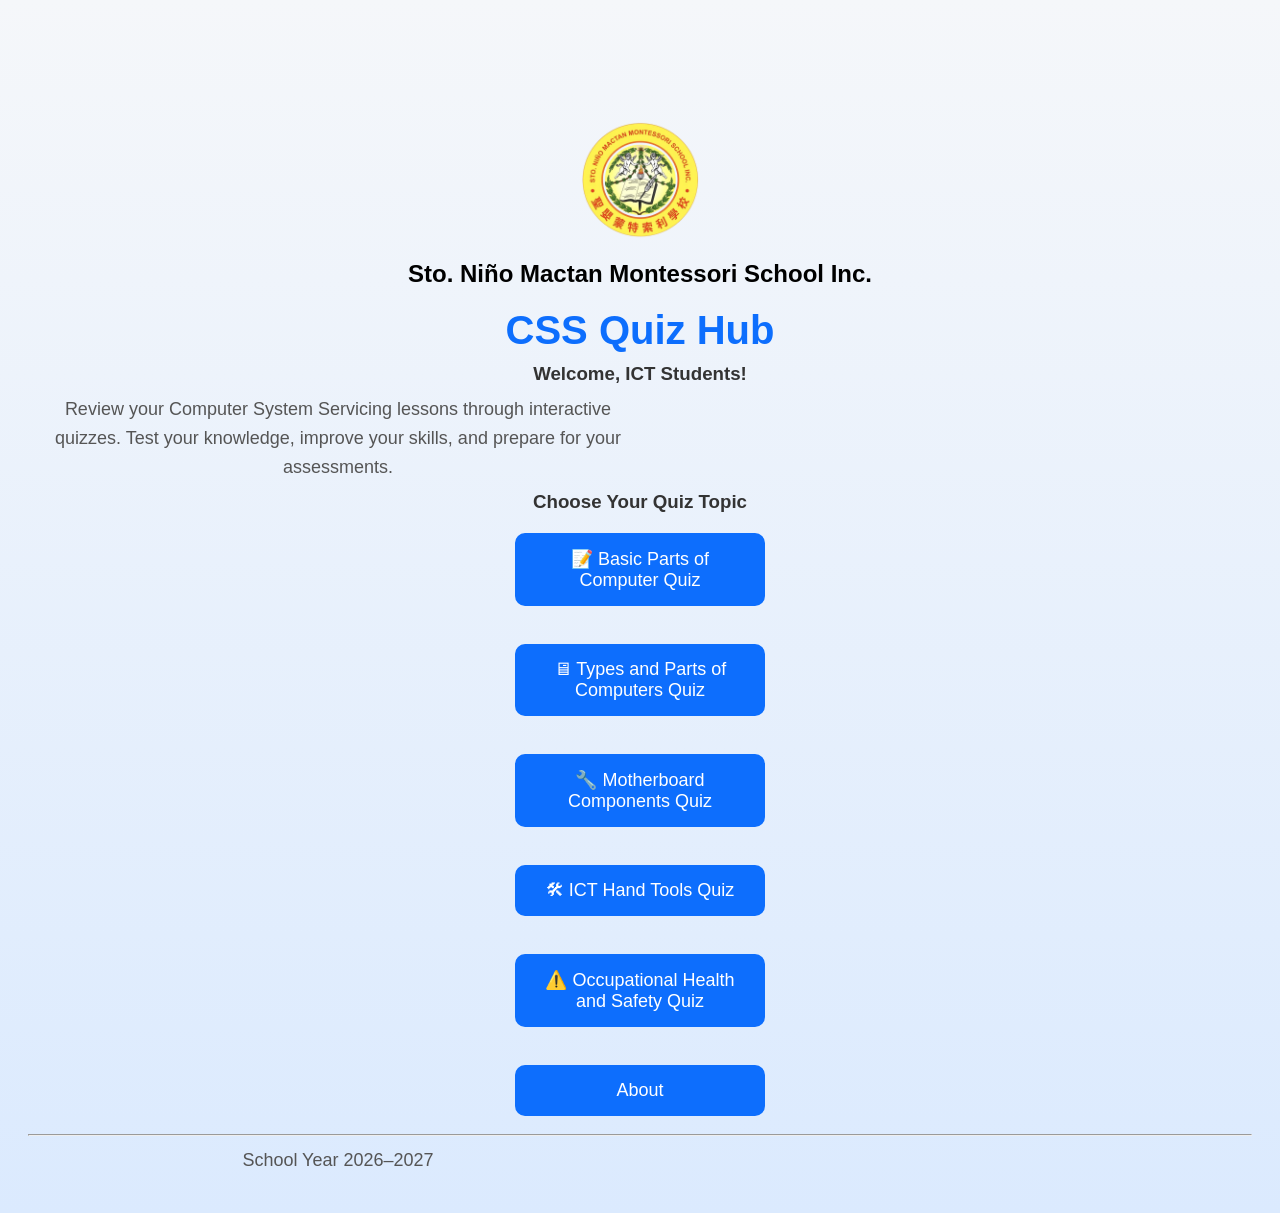
<file: index.html>
<!DOCTYPE html>
<html>
<head>
    <title>CSS Quiz Hub</title>
    <meta name="viewport" content="width=device-width, initial-scale=1.0">
    <link rel="stylesheet" href="style.css">
</head>
<body>
<img src="IMG_SEGMENT_20260712_161747(Copy).png" class="logo" alt="School Logo">

<h2>Sto. Niño Mactan Montessori School Inc.</h2>
<h1>CSS Quiz Hub</h1>
<h3>Welcome, ICT Students!</h3>
<p>
Review your Computer System Servicing lessons through interactive quizzes.
Test your knowledge, improve your skills, and prepare for your assessments.
</p>
<h3>Choose Your Quiz Topic</h3>

<a href="quiz.html">
<button>📝 Basic Parts of Computer Quiz</button>
</a>

<br><br>

<a href="types-and-parts-of-computers-quiz.html">
<button>🖥 Types and Parts of Computers Quiz</button>
</a>

<br><br>

<a href="motherboard-components-quiz.html">
<button>🔧 Motherboard Components Quiz</button>
</a>

<br><br>

<a href="ict-handtools-quiz.html">
<button>🛠 ICT Hand Tools Quiz</button>
</a>

<br><br>

<a href="occupational-health-and-safety-quiz.html">
<button>⚠️ Occupational Health and Safety Quiz</button>
</a>
<br><br>
<a href="about.html">
<button>About</button>
</a>
<hr>
<p>
School Year 2026–2027
</p>
</body>
</html>
</file>
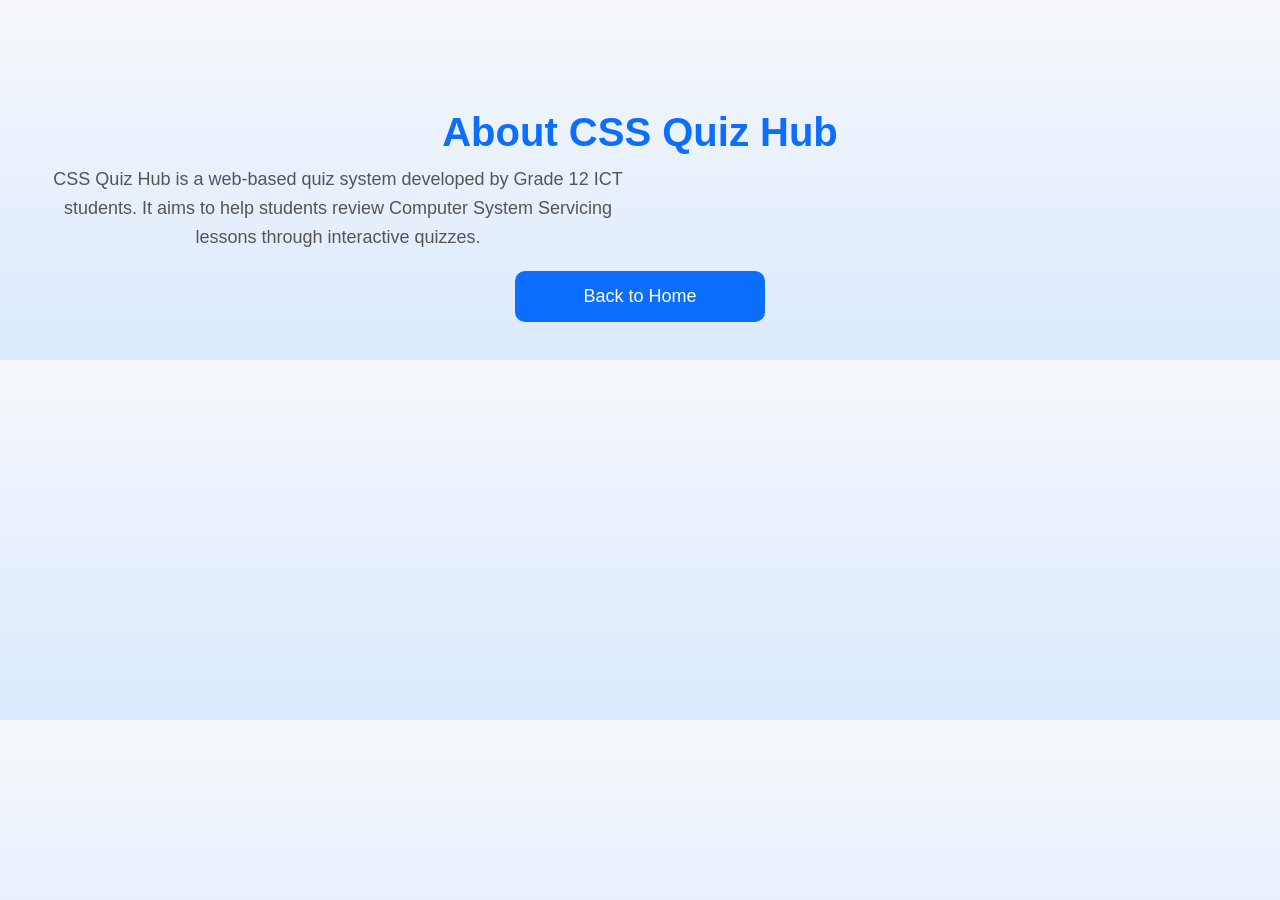
<file: about.html>
<!DOCTYPE html>
<html>
<head>
<title>About</title>
<meta name="viewport" content="width=device-width, initial-scale=1.0">
<link rel="stylesheet" href="style.css">
</head>

<body>

<h1>About CSS Quiz Hub</h1>

<p>
CSS Quiz Hub is a web-based quiz system developed by Grade 12 ICT students.
It aims to help students review Computer System Servicing lessons through interactive quizzes.
</p>

<a href="index.html">
<button>Back to Home</button>
</a>

</body>

</html>
</file>
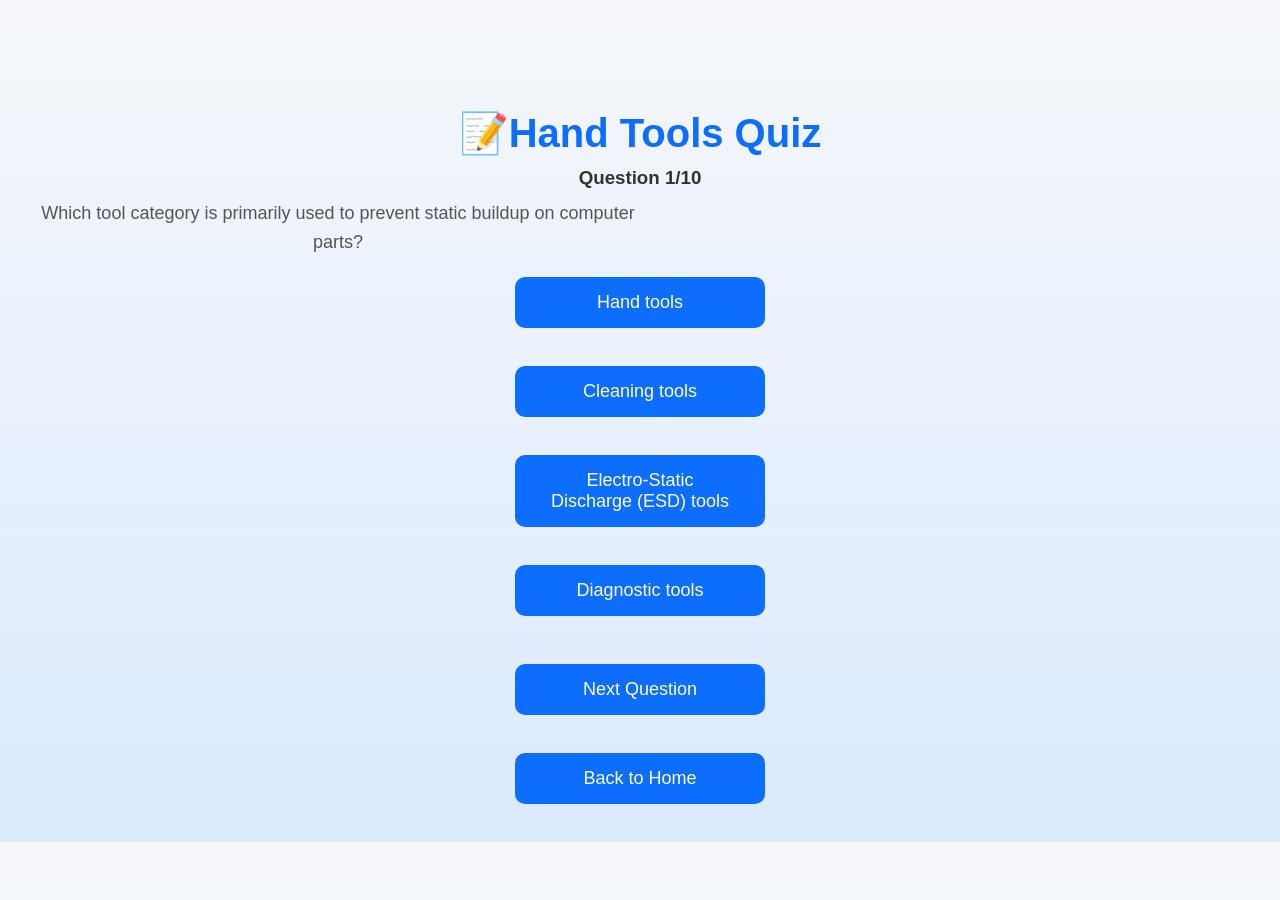
<file: ict-handtools-quiz.html>
<!DOCTYPE html>
<html>
<head>
<title>Hand Tools Quiz</title>
<meta name="viewport" content="width=device-width, initial-scale=1.0">
<link rel="stylesheet" href="style.css">
</head>

<body>

<h1>📝Hand Tools Quiz</h1>

<h3 id="questionNumber">Question 1/10</h3>

<p id="question">
Which tool category is primarily used to prevent static buildup on computer parts?
</p>

<button id="choice1" onclick="checkAnswer(this.innerHTML)"></button>

<br><br>

<button id="choice2" onclick="checkAnswer(this.innerHTML)"></button>

<br><br>

<button id="choice3" onclick="checkAnswer(this.innerHTML)"></button>

<br><br>

<button id="choice4" onclick="checkAnswer(this.innerHTML)"></button>

<p id="result"></p>
<br>

<button id="restartBtn" onclick="location.reload()" style="display:none;">
Restart Quiz
</button>

<button id="nextLessonBtn"
onclick="location.href='occupational-health-and-safety-quiz.html'"
style="display:none;">
Next Lesson ➜
</button>

<button id="nextQuestionBtn" onclick="nextQuestion()">Next Question</button>

<br><br>

<a href="index.html">
<button>Back to Home</button>
</a>

<script>

let currentQuestion = 1;
let score = 0;
let answered = false;
let correctAnswers = [
"Electro-Static Discharge (ESD) tools",
"Multimeter",
"Ammoniated glass cleaners",
"Hex driver",
"Isopropyl alcohol",
"Testing computer ports",
"It can cause physical damage to the equipment",
"Compressed air",
"Torx screwdriver",
"Cleaning components without leaving debris"
];

function checkAnswer(answer){

if(answered){
return;
}

answered = true;

if(answer == correctAnswers[currentQuestion - 1]){

score++;

document.getElementById("result").innerHTML =
"<span style='color:green;font-weight:bold;'>✅ Correct!</span>";

}else{

document.getElementById("result").innerHTML =
"<span style='color:red;font-weight:bold;'>❌ Incorrect!</span>";

}

}

function showChoices(a,b,c,d){

document.getElementById("choice1").innerHTML = a;
document.getElementById("choice2").innerHTML = b;
document.getElementById("choice3").innerHTML = c;
document.getElementById("choice4").innerHTML = d;

}

showChoices(
"Hand tools",
"Cleaning tools",
"Electro-Static Discharge (ESD) tools",
"Diagnostic tools"
);

function nextQuestion(){

currentQuestion++;

document.getElementById("questionNumber").innerHTML =
"Question " + currentQuestion + "/10";
if(currentQuestion == 2){

document.getElementById("question").innerHTML =
"Which tool is best for checking the integrity and quality of electrical circuits in a computer?";

showChoices(
"Loopback adapter",
"Multimeter",
"Part retriever",
"Hex driver"
);

}

else if(currentQuestion == 3){

document.getElementById("question").innerHTML =
"What should you NOT use when cleaning an LCD monitor screen?";

showChoices(
"Lint-free cloth",
"Mild cleaning solution",
"Ammoniated glass cleaners",
"Distilled water"
);

}

else if(currentQuestion == 4){

document.getElementById("question").innerHTML =
"Which tool is specifically designed to tighten or loosen hexagonal-headed screws?";

showChoices(
"Phillips head screwdriver",
"Torx screwdriver",
"Flat head screwdriver",
"Hex driver"
);

}

else if(currentQuestion == 5){

document.getElementById("question").innerHTML =
"When cleaning computer component contacts, which substance is recommended?";

showChoices(
"Mild dish soap",
"Isopropyl alcohol",
"Ammonia solution",
"Tap water"
);

}
else if(currentQuestion == 6){

document.getElementById("question").innerHTML =
"What is the primary function of a loopback adapter?";

showChoices(
"Retrieving small parts",
"Testing computer ports",
"Bundling loose cables",
"Removing loose dust"
);

}

else if(currentQuestion == 7){

document.getElementById("question").innerHTML =
"Why is it dangerous to use a screwdriver as a pry bar?";

showChoices(
"It wears out the screwdriver tip",
"It can cause physical damage to the equipment",
"It violates electrical safety rules",
"It causes static discharge buildup"
);

}

else if(currentQuestion == 8){

document.getElementById("question").innerHTML =
"Which tool would you select to remove dust from a PC without touching components?";

showChoices(
"Compressed air",
"Lint-free cloth",
"Needle-nose pliers",
"Part retriever"
);

}

else if(currentQuestion == 9){

document.getElementById("question").innerHTML =
"Which of these tools features a star-shaped tip design?";

showChoices(
"Hex driver",
"Torx screwdriver",
"Phillips head screwdriver",
"Flat head screwdriver"
);

}

else if(currentQuestion == 10){

document.getElementById("question").innerHTML =
"What is the proper use for a lint-free cloth during maintenance?";

showChoices(
"Stripping insulation from wires",
"Testing computer ports",
"Cleaning components without leaving debris",
"Retrieving small screws"
);

}
else if(currentQuestion > 10){

document.getElementById("questionNumber").innerHTML =
"Quiz Completed!";

let message = "";

if(score == 10){
message = "🏆 Perfect! Outstanding!";
}

else if(score >= 8){
message = "🌟 Excellent!";
}

else if(score >= 6){
message = "👏 Very Good!";
}

else if(score >= 4){
message = "👍 Good Job!";
}

else{
message = "📚 Keep Practicing!";
}

document.getElementById("question").innerHTML =
"Your Score: " + score + "/10<br><br>" + message;

document.getElementById("choice1").style.display = "none";
document.getElementById("choice2").style.display = "none";
document.getElementById("choice3").style.display = "none";
document.getElementById("choice4").style.display = "none";

document.getElementById("restartBtn").style.display = "inline-block";
document.getElementById("nextLessonBtn").style.display = "inline-block";
document.getElementById("nextQuestionBtn").style.display = "none";
}
document.getElementById("result").innerHTML = "";
answered = false;

}

</script>

</body>
</html>
</file>
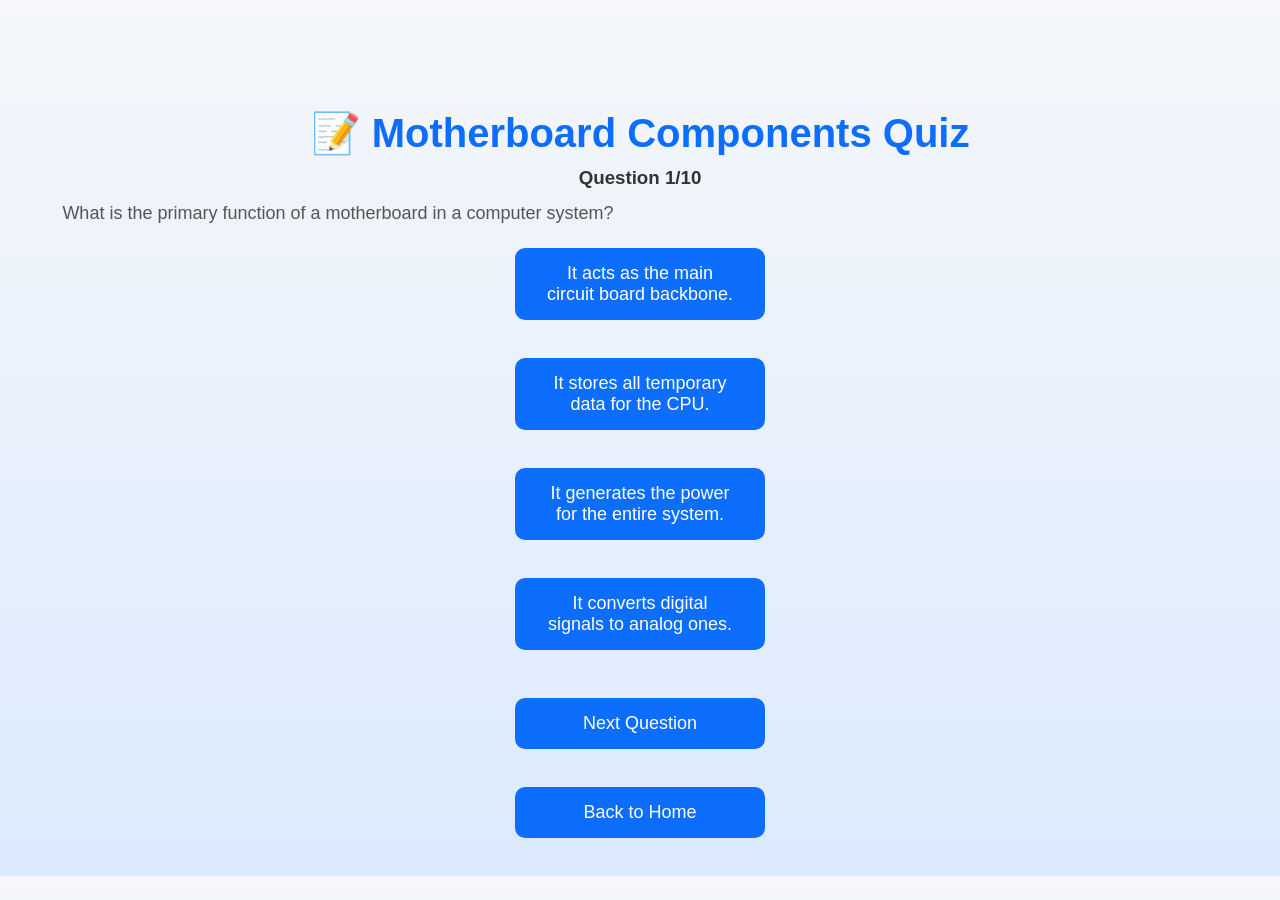
<file: motherboard-components-quiz.html>
<!DOCTYPE html>
<html>
<head>
    <title>Motherboard Components Quiz
    </title>
    <meta name="viewport" content="width=device-width, initial-scale=1.0">
    <link rel="stylesheet" href="style.css">
</head>
<body>

<h1>📝 Motherboard Components Quiz</h1>

<h3 id="questionNumber">Question 1/10</h3>

<p id="question">What is the primary function of a motherboard in a computer system?</p>

<button id="choice1" onclick="checkAnswer(this.innerHTML)"></button>

<br><br>

<button id="choice2" onclick="checkAnswer(this.innerHTML)"></button>

<br><br>

<button id="choice3" onclick="checkAnswer(this.innerHTML)"></button>

<br><br>

<button id="choice4" onclick="checkAnswer(this.innerHTML)"></button>

<p id="result"></p>

<br>
<button id="restartBtn" onclick="location.reload()" style="display:none;">
Restart Quiz
</button>
<button id="nextLessonBtn"
onclick="location.href='ict-handtools-quiz.html'"
style="display:none;">
Next Lesson ➜
</button>
<button id="nextQuestionBtn" onclick="nextQuestion()">Next Question</button>
<br><br>
<a href="index.html">
<button>Back to Home</button>
</a>

<script>

let currentQuestion = 1;
let score = 0;
let answered = false;

let correctAnswers = [
"It acts as the main circuit board backbone.",
"4/8 pin CPU power connector",
"CMOS battery",
"To store energy and filter voltage",
"North Bridge",
"Reset Switch",
"It acts as a semiconductor device for logic",
"IDE Slot",
"They act as switches to configure settings",
"South Bridge"
];

function checkAnswer(answer){

if(answered){
return;
}

answered = true;

if(answer == correctAnswers[currentQuestion - 1]){

score++;

document.getElementById("result").innerHTML =
"<span style='color:green;font-weight:bold;'>✅ Correct!</span>";

}else{

document.getElementById("result").innerHTML =
"<span style='color:red;font-weight:bold;'>❌ Incorrect!</span>";

}

}

function showChoices(a,b,c,d){

document.getElementById("choice1").innerHTML = a;
document.getElementById("choice2").innerHTML = b;
document.getElementById("choice3").innerHTML = c;
document.getElementById("choice4").innerHTML = d;

}

showChoices(
"It acts as the main circuit board backbone.",
"It stores all temporary data for the CPU.",
"It generates the power for the entire system.",
"It converts digital signals to analog ones."
);

function nextQuestion(){

currentQuestion++;

document.getElementById("questionNumber").innerHTML =
"Question " + currentQuestion + "/10";
if(currentQuestion == 2){

document.getElementById("question").innerHTML =
"Which connector provides power specifically to the CPU?";

showChoices(
"24-pin ATX power connector",
"4/8 pin CPU power connector",
"4-pin CPU fan header",
"USB header connector"
);

}

else if(currentQuestion == 3){

document.getElementById("question").innerHTML =
"Which component is responsible for maintaining the system clock when power is off?";

showChoices(
"BIOS chip",
"South Bridge",
"CMOS battery",
"Super I/O controller"
);

}

else if(currentQuestion == 4){

document.getElementById("question").innerHTML =
"What is the primary role of capacitors on a motherboard?";

showChoices(
"To provide high-speed data paths",
"To store energy and filter voltage",
"To manage legacy I/O functions",
"To expand hardware capabilities"
);

}

else if(currentQuestion == 5){

document.getElementById("question").innerHTML =
"Which chipset component handles high-speed communication?";

showChoices(
"South Bridge",
"North Bridge",
"BIOS chip",
"Super I/O controller"
);

}

else if(currentQuestion == 6){

document.getElementById("question").innerHTML =
"Which front panel connector is used to restart the computer system?";

showChoices(
"Power LED",
"HDD LED",
"Power Switch",
"Reset Switch"
);

}
else if(currentQuestion == 7){

document.getElementById("question").innerHTML =
"What is the purpose of an Integrated Circuit (IC) on the motherboard?";

showChoices(
"It acts as a semiconductor device for logic",
"It stores power for sudden outages",
"It connects legacy floppy drives",
"It physically secures the board"
);

}

else if(currentQuestion == 8){

document.getElementById("question").innerHTML =
"Which slot is used to connect older types of hard drives?";

showChoices(
"PCI Slot",
"Memory Slot",
"IDE Slot",
"USB Header"
);

}

else if(currentQuestion == 9){

document.getElementById("question").innerHTML =
"What do jumpers do when placed on motherboard pins?";

showChoices(
"They regulate the voltage for RAM",
"They cool the chipset components",
"They act as switches to configure settings",
"They secure expansion cards in place"
);

}
else if(currentQuestion == 10){

document.getElementById("question").innerHTML =
"Which component manages the input and output functions on the board?";

showChoices(
"North Bridge",
"South Bridge",
"CMOS battery",
"Inductor"
);
document.getElementById("nextQuestionBtn").style.display = "inline-block";
}
else if(currentQuestion > 10){

document.getElementById("questionNumber").innerHTML =
"Quiz Completed!";

let message = "";

if(score == 10){
message = "🏆 Perfect! Outstanding!";
}

else if(score >= 8){
message = "🌟 Excellent!";
}

else if(score >= 6){
message = "👏 Very Good!";
}

else if(score >= 4){
message = "👍 Good Job!";
}

else{
message = "📚 Keep Practicing!";
}

document.getElementById("question").innerHTML =
"Your Score: " + score + "/10<br><br>" + message;

document.getElementById("choice1").style.display = "none";
document.getElementById("choice2").style.display = "none";
document.getElementById("choice3").style.display = "none";
document.getElementById("choice4").style.display = "none";
document.getElementById("restartBtn").style.display = "inline-block";
document.getElementById("nextLessonBtn").style.display = "inline-block";
document.getElementById("nextQuestionBtn").style.display = "none";
}
document.getElementById("result").innerHTML = "";

answered = false;

}

</script>

</body>
</html>
</file>
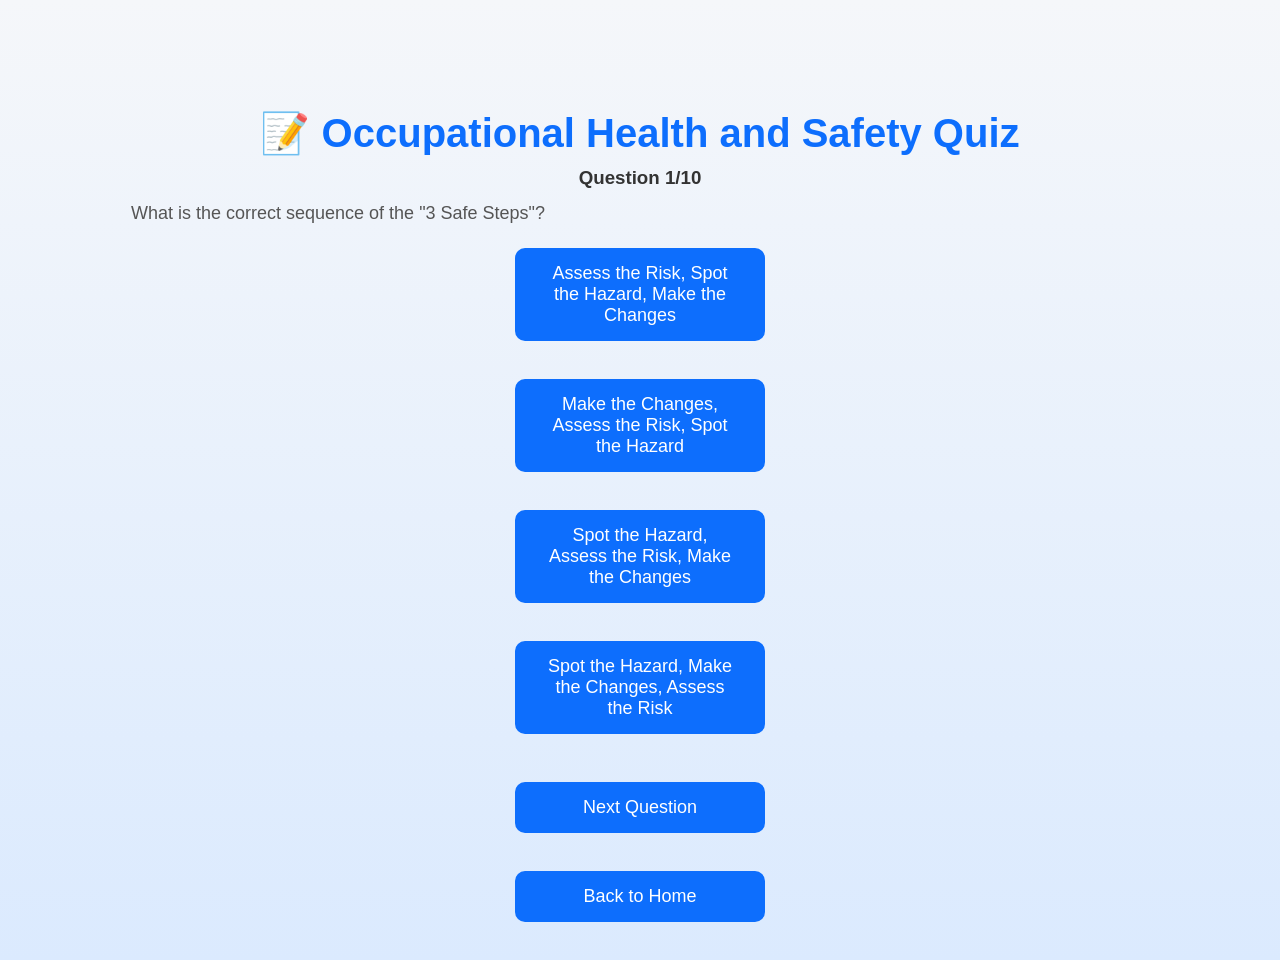
<file: occupational-health-and-safety-quiz.html>
<!DOCTYPE html>
<html>
<head>
<title>Occupational Health and Safety Quiz</title>
<meta name="viewport" content="width=device-width, initial-scale=1.0">
<link rel="stylesheet" href="style.css">
</head>
<body>
<h1>📝 Occupational Health and Safety Quiz</h1>

<h3 id="questionNumber">Question 1/10</h3>

<p id="question">
What is the correct sequence of the "3 Safe Steps"?
</p>

<button id="choice1" onclick="checkAnswer(this.innerHTML)"></button>

<br><br>

<button id="choice2" onclick="checkAnswer(this.innerHTML)"></button>

<br><br>

<button id="choice3" onclick="checkAnswer(this.innerHTML)"></button>

<br><br>

<button id="choice4" onclick="checkAnswer(this.innerHTML)"></button>

<p id="result"></p>

<br>

<button id="restartBtn"
onclick="location.reload()"
style="display:none;">
Restart Quiz
</button>
<button id="restartBtn" onclick="location.reload()" style="display:none;">
Restart Quiz
</button>

<button id="nextLessonBtn"
onclick="location.href='types-and-parts-of-computers-quiz.html'"
style="display:none;">
Next Lesson ➜
</button>

<button id="nextQuestionBtn" onclick="nextQuestion()">Next Question</button>
<br><br>

<a href="index.html">
<button>Back to Home</button>
</a>

<script>

let currentQuestion = 1;
let score = 0;
let answered = false;
let correctAnswers = [
"Spot the Hazard, Assess the Risk, Make the Changes",
"Getting a finger caught in moving printer parts",
"Maintaining cleanliness and consistent workplace standards",
"At a distance within an arm's length from your eyes",
"Personal Protective Equipment (PPE)",
"Only keeping what is needed and discarding what is not",
"Electric Shock Hazard",
"Straight and parallel to the floor",
"To prevent unnecessary twisting or inclination of the head",
"A system to prevent work-related injury and illness"
];

function checkAnswer(answer){

if(answered){
return;
}

answered = true;

if(answer == correctAnswers[currentQuestion - 1]){

score++;

document.getElementById("result").innerHTML =
"<span style='color:green;font-weight:bold;'>✅ Correct!</span>";

}else{

document.getElementById("result").innerHTML =
"<span style='color:red;font-weight:bold;'>❌ Incorrect!</span>";

}

}

function showChoices(a,b,c,d){

document.getElementById("choice1").innerHTML = a;
document.getElementById("choice2").innerHTML = b;
document.getElementById("choice3").innerHTML = c;
document.getElementById("choice4").innerHTML = d;

}

showChoices(
"Assess the Risk, Spot the Hazard, Make the Changes",
"Make the Changes, Assess the Risk, Spot the Hazard",
"Spot the Hazard, Assess the Risk, Make the Changes",
"Spot the Hazard, Make the Changes, Assess the Risk"
);

function nextQuestion(){

currentQuestion++;

document.getElementById("questionNumber").innerHTML =
"Question " + currentQuestion + "/10";
if(currentQuestion == 2){

document.getElementById("question").innerHTML =
"Which is an example of a Mechanical Hazard for computer technicians?";

showChoices(
"Tripping over a loose power cable on the floor",
"Touching a live 220V power supply unit",
"Getting a finger caught in moving printer parts",
"Getting cleaning solvent in your eyes"
);

}

else if(currentQuestion == 3){

document.getElementById("question").innerHTML =
'In the 5S methodology, what does "Seiketsu" (Standardize) mean?';

showChoices(
"Removing all unnecessary items from the workspace",
"Maintaining cleanliness and consistent workplace standards",
"Cleaning the computer and polishing the desk",
"Arranging tools in a specific, easy-to-reach order"
);

}

else if(currentQuestion == 4){

document.getElementById("question").innerHTML =
"For proper ergonomics, where should the computer monitor be placed?";

showChoices(
"At least two arm lengths away from your eyes",
"Directly under a bright overhead light source",
"At a distance within an arm's length from your eyes",
"Higher than your forehead so you have to look up"
);

}

else if(currentQuestion == 5){

document.getElementById("question").innerHTML =
'Which part of the Hierarchy of Controls is the "last resort" or least effective?';

showChoices(
"Elimination",
"Substitution",
"Administrative Controls",
"Personal Protective Equipment (PPE)"
);

}
else if(currentQuestion == 6){

document.getElementById("question").innerHTML =
'According to the slides, what is the key point of "Seiri" (Sorting)?';

showChoices(
"Only keeping what is needed and discarding what is not",
"Keeping the floor polished and free of trash",
"Checking your posture at frequent intervals",
"Labeling all chemicals with warning signs"
);

}

else if(currentQuestion == 7){

document.getElementById("question").innerHTML =
"Which hazard involves a range of 3.3 to 25 volts inside a computer?";

showChoices(
"Physical Hazard",
"Electric Shock Hazard",
"Mechanical Hazard",
"Chemical Hazard"
);

}

else if(currentQuestion == 8){

document.getElementById("question").innerHTML =
"What is the ideal position for your wrists while using a keyboard?";

showChoices(
"Bent upward at a sharp angle",
"Resting heavily on the edge of the desk",
"Straight and parallel to the floor",
"Bent downward toward your lap"
);

}

else if(currentQuestion == 9){

document.getElementById("question").innerHTML =
'Why is a "Document Holder" recommended for a computer workstation?';

showChoices(
"To make the desk look more professional",
"To prevent unnecessary twisting or inclination of the head",
"To keep the documents from getting dusty",
"To provide extra light for reading paper files"
);

}

else if(currentQuestion == 10){

document.getElementById("question").innerHTML =
"What is the definition of Occupational Health and Safety (OHS)?";

showChoices(
"A plan to repair broken computers as fast as possible",
"A system to prevent work-related injury and illness",
"A rule that only applies to the manager of a company",
"A method for installing new software safely"
);

}

else if(currentQuestion > 10){

document.getElementById("questionNumber").innerHTML =
"Quiz Completed!";

let message = "";

if(score == 10){
message = "🏆 Perfect! Outstanding!";
}

else if(score >= 8){
message = "🌟 Excellent!";
}

else if(score >= 6){
message = "👏 Very Good!";
}

else if(score >= 4){
message = "👍 Good Job!";
}

else{
message = "📚 Keep Practicing!";
}
document.getElementById("question").innerHTML =
"Your Score: " + score + "/10<br><br>" + message;
document.getElementById("choice1").style.display = "none";
document.getElementById("choice2").style.display = "none";
document.getElementById("choice3").style.display = "none";
document.getElementById("choice4").style.display = "none";

document.getElementById("restartBtn").style.display = "inline-block";
document.getElementById("restartBtn").style.display = "inline-block";
document.getElementById("nextLessonBtn").style.display = "inline-block";
document.getElementById("nextQuestionBtn").style.display = "none";
}
document.getElementById("result").innerHTML = "";

answered = false;

}
</script>

</body>
</html>
</file>
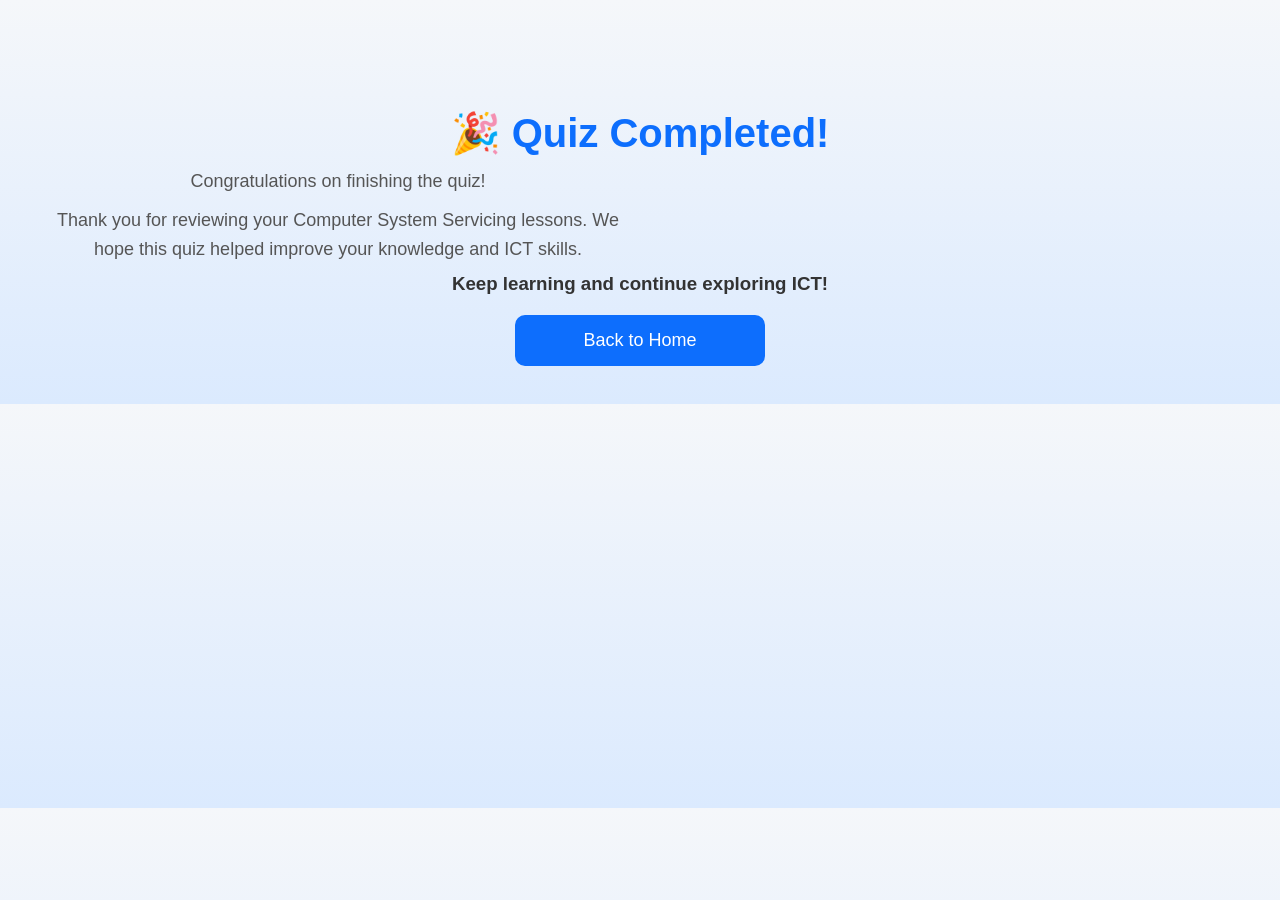
<file: quiz-completed.html>
<!DOCTYPE html>
<html>
<head>
    <title>Quiz Completed</title>
    <meta name="viewport" content="width=device-width, initial-scale=1.0">
    <link rel="stylesheet" href="style.css">
</head>

<body>

<div class="quiz-container">
    <h1>🎉 Quiz Completed!</h1>

    <p>
        Congratulations on finishing the quiz!
    </p>

    <p>
        Thank you for reviewing your Computer System Servicing lessons.
        We hope this quiz helped improve your knowledge and ICT skills.
    </p>

    <h3>Keep learning and continue exploring ICT!</h3>

    <button onclick="location.href='index.html'">
        Back to Home
    </button>
</div>

</body>
</html>
</file>
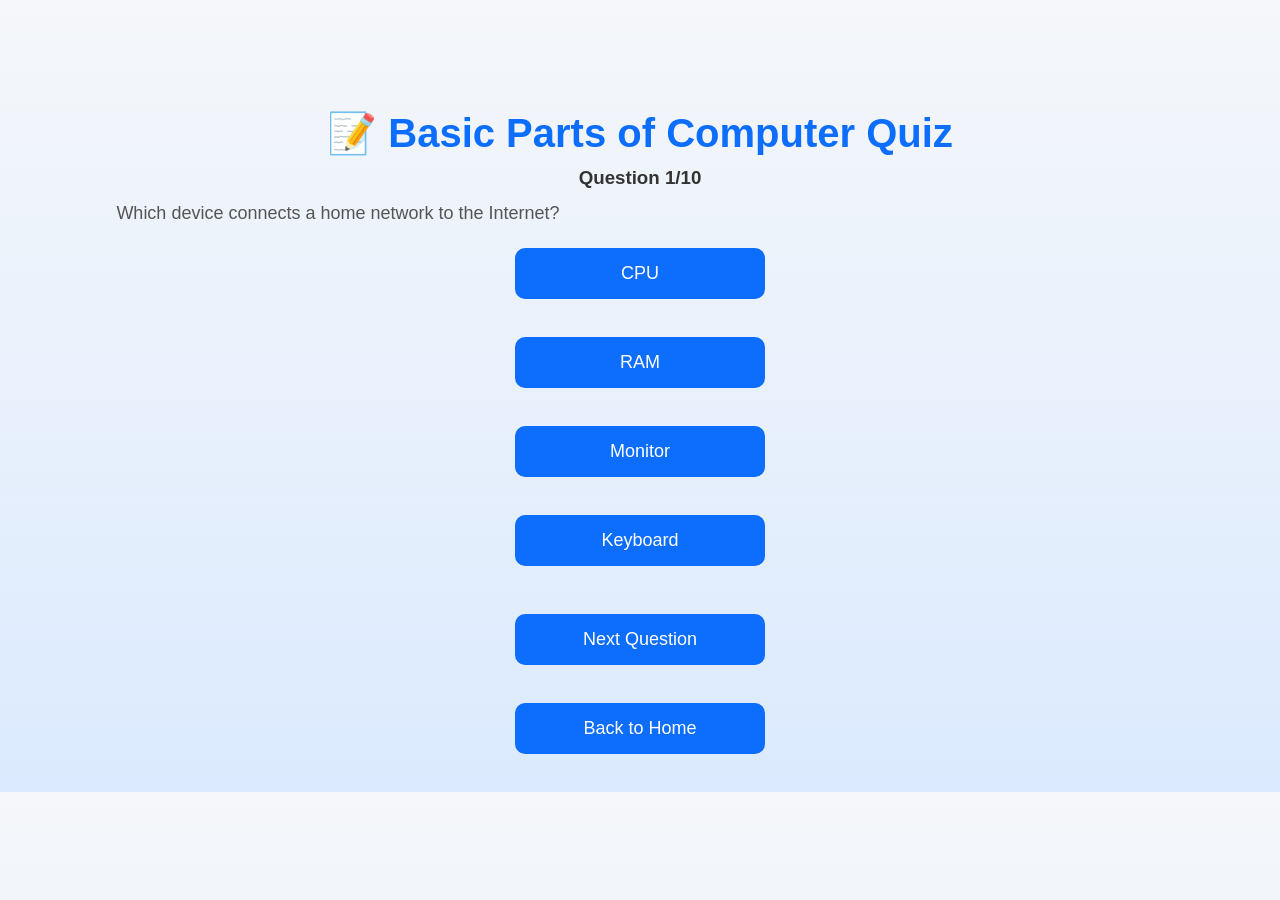
<file: quiz.html>
<!DOCTYPE html>
<html>
<head>
    <title>Basic Parts of Computer Quiz</title>
    <meta name="viewport" content="width=device-width, initial-scale=1.0">
    <link rel="stylesheet" href="style.css">
</head>

<body>
<h1>📝 Basic Parts of Computer Quiz</h1>
<h3 id="questionNumber">Question 1/10</h3>

<p id="question">Which device connects a home network to the Internet?</p>
<button id="choice1" onclick="checkAnswer(this.innerHTML)"></button>

<br><br>

<button id="choice2" onclick="checkAnswer(this.innerHTML)"></button>

<br><br>

<button id="choice3" onclick="checkAnswer(this.innerHTML)"></button>

<br><br>

<button id="choice4" onclick="checkAnswer(this.innerHTML)"></button>

<p id="result"></p>
<br>

<button id="restartBtn" onclick="location.reload()" style="display:none;">
Restart Quiz
</button>
<button id="nextLessonBtn"
onclick="location.href='motherboard-components-quiz.html'"
style="display:none;">
Next Lesson ➜
</button>
<button id="nextQuestionBtn" onclick="nextQuestion()">Next Question</button>
<br><br>
<a href="index.html">
<button>Back to Home</button>
</a>
<script>

let currentQuestion = 1;
let score = 0;
let answered = false;

let correctAnswers = [
"CPU",
"RAM",
"Motherboard",
"Hard Disk Drive",
"Solid State Drive",
"Power Supply Unit",
"Keyboard",
"Monitor",
"Operating System",
"Storage Device"
];


function checkAnswer(answer){

if(answered){
return;
}

answered = true;

if(answer == correctAnswers[currentQuestion - 1]){

score++;

document.getElementById("result").innerHTML =
"<span style='color:green;font-weight:bold;'>✅ Correct!</span>";

}
else{

document.getElementById("result").innerHTML =
"<span style='color:red;font-weight:bold;'>❌ Incorrect!</span>";

}

}


function showChoices(a,b,c,d){

document.getElementById("choice1").innerHTML = a;
document.getElementById("choice2").innerHTML = b;
document.getElementById("choice3").innerHTML = c;
document.getElementById("choice4").innerHTML = d;

}


showChoices(
"CPU",
"RAM",
"Monitor",
"Keyboard"
);


function nextQuestion(){

currentQuestion++;
answered = false;

document.getElementById("result").innerHTML = "";


let question = document.getElementById("question");


if(currentQuestion == 2){

question.innerHTML =
"What component stores temporary data while the computer is running?";

showChoices("RAM","HDD","SSD","Monitor");

}

else if(currentQuestion == 3){

question.innerHTML =
"What is the main board of a computer called?";

showChoices("Motherboard","Keyboard","Mouse","Printer");

}

else if(currentQuestion == 4){

question.innerHTML =
"Which component stores files permanently?";

showChoices("Hard Disk Drive","RAM","CPU","Monitor");

}

else if(currentQuestion == 5){

question.innerHTML =
"Which storage device is faster and uses flash memory?";

showChoices("Solid State Drive","Keyboard","Mouse","Speaker");

}

else if(currentQuestion == 6){

question.innerHTML =
"What supplies power to computer components?";

showChoices("Power Supply Unit","RAM","CPU","Monitor");

}

else if(currentQuestion == 7){

question.innerHTML =
"Which device is used for typing information?";

showChoices("Keyboard","Monitor","Speaker","Printer");

}

else if(currentQuestion == 8){

question.innerHTML =
"Which device displays information from the computer?";

showChoices("Monitor","Mouse","Keyboard","CPU");

}

else if(currentQuestion == 9){

question.innerHTML =
"What software manages computer hardware?";

showChoices("Operating System","Keyboard","RAM","Hard Drive");

}

else if(currentQuestion == 10){

question.innerHTML =
"Which device is used to save files and data?";

showChoices("Storage Device","Input Device","Output Device","Cooling Device");

}


if(currentQuestion == 10){

document.getElementById("choice1").style.display="none";
document.getElementById("choice2").style.display="none";
document.getElementById("choice3").style.display="none";
document.getElementById("choice4").style.display="none";

document.getElementById("questionNumber").innerHTML =
"Quiz Completed!";

question.innerHTML =
"Your Score: " + score + "/10";

document.getElementById("restartBtn").style.display="inline-block";

document.getElementById("nextLessonBtn").style.display="inline-block";

document.getElementById("nextQuestionBtn").style.display="none";

}
else{

document.getElementById("questionNumber").innerHTML =
"Question " + currentQuestion + "/10";

}

}
</script>
</body>
</html>
</file>
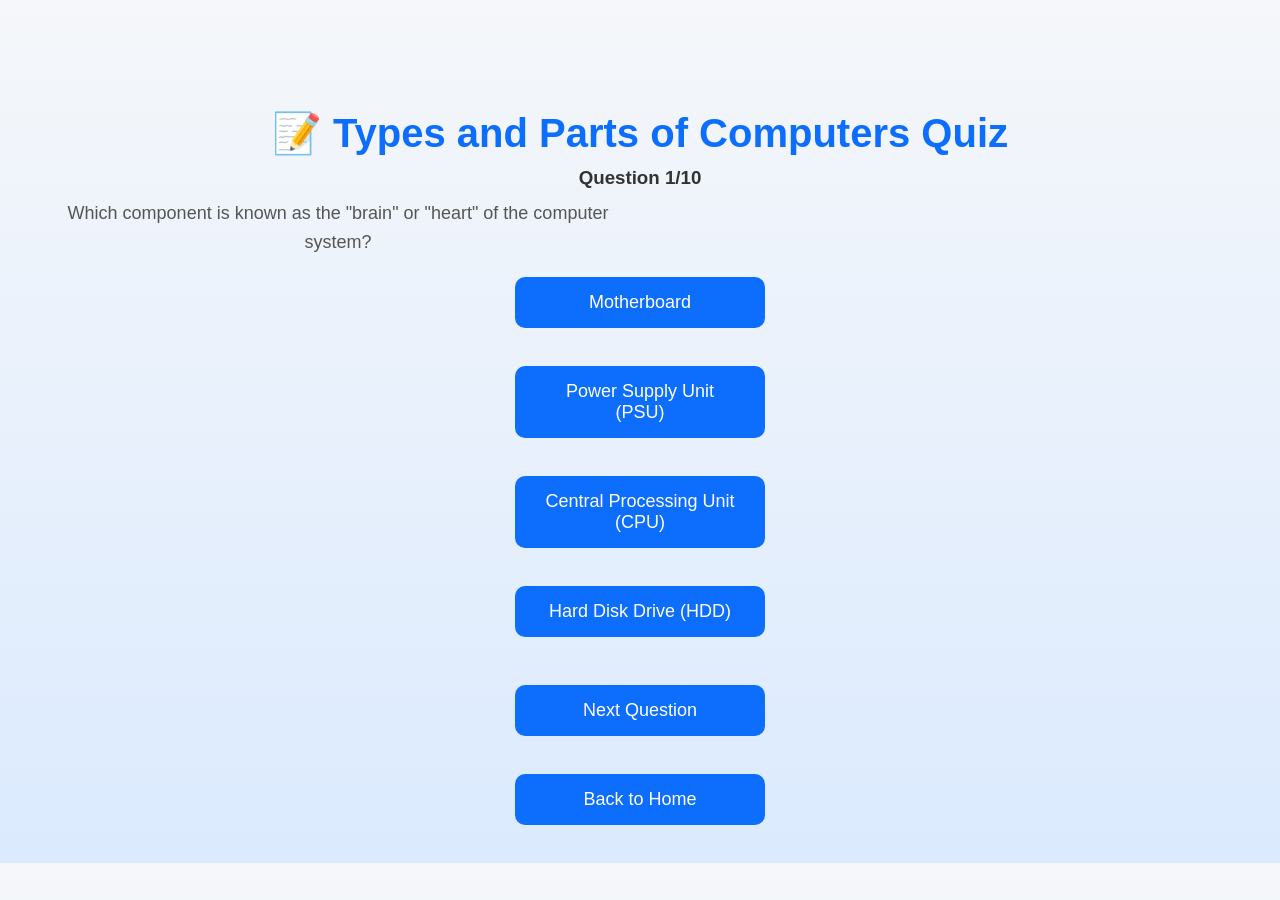
<file: types-and-parts-of-computers-quiz.html>
<!DOCTYPE html>
<html>
<head>
<title>Types and Parts of Computers Quiz</title>
<meta name="viewport" content="width=device-width, initial-scale=1.0">
<link rel="stylesheet" href="style.css">
</head>

<body>

<h1>📝 Types and Parts of Computers Quiz</h1>

<h3 id="questionNumber">Question 1/10</h3>

<p id="question">
Which component is known as the "brain" or "heart" of the computer system?
</p>

<button id="choice1" onclick="checkAnswer(this.innerHTML)"></button>

<br><br>

<button id="choice2" onclick="checkAnswer(this.innerHTML)"></button>

<br><br>

<button id="choice3" onclick="checkAnswer(this.innerHTML)"></button>

<br><br>

<button id="choice4" onclick="checkAnswer(this.innerHTML)"></button>

<p id="result"></p>

<br>

<button id="restartBtn" onclick="location.reload()" style="display:none;">
Restart Quiz
</button>
<button id="nextLessonBtn"
onclick="location.href='quiz-completed.html'"
style="display:none;">
Finish Quiz ➜
</button>
<button id="nextQuestionBtn" onclick="nextQuestion()">Next Question</button>
<br><br>
<a href="index.html">
<button>Back to Home</button>
</a>

<script>

let currentQuestion = 1;
let score = 0;
let answered = false;
let correctAnswers = [
"Central Processing Unit (CPU)",
"RAM is volatile (loses data when off); ROM is non-volatile",
"Motherboard",
"It converts 220vac house power into DC voltages",
"Mouse",
"To allow computers to exchange information and share data",
"Hard Disk Drive (HDD)",
"Ports",
"Printer",
"Keyboard"
];

function checkAnswer(answer){

if(answered){
return;
}

answered = true;

if(answer == correctAnswers[currentQuestion - 1]){

score++;

document.getElementById("result").innerHTML =
"<span style='color:green;font-weight:bold;'>✅ Correct!</span>";

}else{

document.getElementById("result").innerHTML =
"<span style='color:red;font-weight:bold;'>❌ Incorrect!</span>";

}

}

function showChoices(a,b,c,d){

document.getElementById("choice1").innerHTML = a;
document.getElementById("choice2").innerHTML = b;
document.getElementById("choice3").innerHTML = c;
document.getElementById("choice4").innerHTML = d;

}

showChoices(
"Motherboard",
"Power Supply Unit (PSU)",
"Central Processing Unit (CPU)",
"Hard Disk Drive (HDD)"
);

function nextQuestion(){

currentQuestion++;

document.getElementById("questionNumber").innerHTML =
"Question " + currentQuestion + "/10";
if(currentQuestion == 2){

document.getElementById("question").innerHTML =
"What is the main difference between RAM and ROM?";

showChoices(
"RAM is non-volatile; ROM is volatile",
"RAM is volatile (loses data when off); ROM is non-volatile",
"RAM is an external device; ROM is an internal device",
"There is no difference; they are both the same"
);

}

else if(currentQuestion == 3){

document.getElementById("question").innerHTML =
"Which internal component is the main circuit board that contains all the circuits to run the computer?";

showChoices(
"CPU",
"RAM",
"Motherboard",
"Optical Disc Drive"
);

}

else if(currentQuestion == 4){

document.getElementById("question").innerHTML =
"What does the Power Supply Unit (PSU) do?";

showChoices(
"It processes all information from programs",
"It converts 220vac house power into DC voltages",
"It stores digital documents and images",
"It acts as the main pointing device"
);

}

else if(currentQuestion == 5){

document.getElementById("question").innerHTML =
"Which of these is an input device used to control the on-screen cursor?";

showChoices(
"Monitor",
"Printer",
"Speaker",
"Mouse"
);

}
else if(currentQuestion == 6){

document.getElementById("question").innerHTML =
"What is the function of a Modem (Modulator-Demodulator)?";

showChoices(
"To convert digital files into paper copies",
"To allow computers to exchange information and share data",
"To listen to audio sources privately",
"To provide working storage for processing data"
);

}

else if(currentQuestion == 7){

document.getElementById("question").innerHTML =
"Which type of storage maintains its stored data even when the power is turned off?";

showChoices(
"RAM",
"Hard Disk Drive (HDD)",
"CPU Cache",
"System Buffer"
);

}

else if(currentQuestion == 8){

document.getElementById("question").innerHTML =
"These are connecting sockets on the outside of the computer used to plug in peripherals:";

showChoices(
"Ports",
"Slots",
"Modules",
"Circuits"
);

}

else if(currentQuestion == 9){

document.getElementById("question").innerHTML =
"Which device is a peripheral that converts digital documents into physical copies on paper?";

showChoices(
"Monitor",
"Scanner",
"Printer",
"Modem"
);

}
else if(currentQuestion == 10){

document.getElementById("question").innerHTML =
"Which of these is considered an EXTERNAL hardware component?";
showChoices(
"Memory Module",
"Keyboard",
"Optical Disc Drive",
"CPU"
);
}
else if(currentQuestion > 10){

document.getElementById("questionNumber").innerHTML =
"Quiz Completed!";
let message = "";

if(score == 10){
message = "🏆 Perfect! Outstanding!";
}
else if(score >= 8){
message = "🌟 Excellent!";
}

else if(score >= 6){
message = "👏 Very Good!";
}
else if(score >= 4){
message = "👍 Good Job!";
}

else{
message = "📚 Keep Practicing!";
}
document.getElementById("question").innerHTML =
"Your Score: " + score + "/10<br><br>" + message;

document.getElementById("choice1").style.display = "none";
document.getElementById("choice2").style.display = "none";
document.getElementById("choice3").style.display = "none";
document.getElementById("choice4").style.display = "none";

document.getElementById("restartBtn").style.display = "inline-block";
document.getElementById("nextLessonBtn").style.display = "inline-block";
document.getElementById("nextQuestionBtn").style.display = "none";
}
document.getElementById("result").innerHTML = "";
answered = false;
}
</script>
</body>
</html>
</file>
<file: style.css>
body{
    background-color:#f5f7fa;
    font-family:Arial, sans-serif;
    text-align:center;
    margin-top:80px;
}

h1{
    color:#0d6efd;
    font-size:35px;
}

p{
    font-size:18px;
    color:#555;
}

button{
    background:#0d6efd;
    color:white;
    border:none;
    padding:15px 30px;
    font-size:18px;
    border-radius:10px;
}

button:hover{
    background:#084298;
}
button{
    cursor:pointer;
    transition:0.3s;
}

button:hover{
    background:#084298;
    transform:scale(1.05);
}

h1{
    color:#0d6efd;
    font-size:40px;
}

h3{
    color:#333;
}

p{
    max-width:600px;
    margin:auto;
    line-height:1.6;
}

body{
    background:linear-gradient(to bottom,#f5f7fa,#dbeafe);
}
body{
    padding:20px;
}

h1,h3,p,button{
    margin:10px;
}

button{
    width:250px;
}
.logo{
    width:120px;
    display:block;
    margin:20px auto;
}
}
h2{
    text-align:center;
    font-size:18px;
    color:#444;
    margin-top:5px;
    margin-bottom:10px;
}
/* Responsive Design */

@media screen and (max-width: 768px) {
    .quiz-container {
        width: 90%;
        padding: 20px;
    }

    h1 {
        font-size: 28px;
    }

    button {
        width: 100%;
        font-size: 16px;
    }
}

@media screen and (max-width: 480px) {
    .quiz-container {
        width: 95%;
        padding: 15px;
    }

    h1 {
        font-size: 24px;
    }

    p {
        font-size: 14px;
    }
}
</file>
